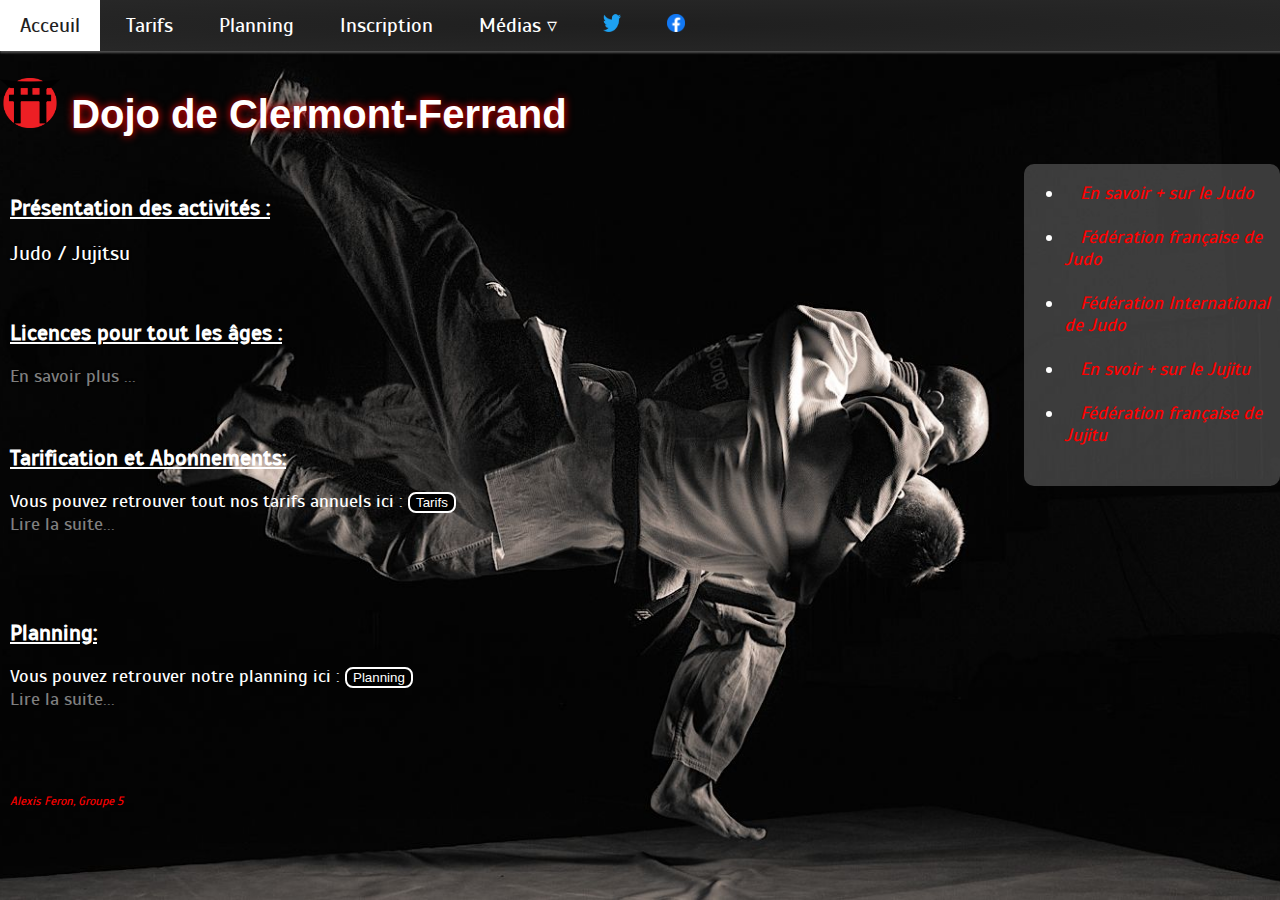
<file: index.html>
<!doctype html>
<html lang="fr">

<!-- Ajouter le CSS et donne un titre -->
<head>
	<meta charset="utf-8" />
	<title> Acceuil du Dojo de Clermont-Ferrand </title>
	<link rel="stylesheet" href="miseEnPage.css"/>
	<link rel="icon" href="img/logo.ico" />
</head>

<!-- Contenu de la page -->
<body>

	<!-- Barre de navigation (avec les liens vers les autres pages et les boutons pour les réseaux sociaux) sticky -->
	<nav>
    	<ul id="menu">
    		<li><a id="nav" href="index.html">Acceuil</a></li>
        	<li><a id="nav" href="prix.html">Tarifs</a></li>
        	<li><a id="nav" href="planning.html">Planning</a></li>
        	<li><a id="nav" href="formulaire.html">Inscription</a></li>
			<li><a href="#">Médias ▿</a>
				<ul>
					<li><a href="photo.html">Photos</a></li>
					<li><a href="video.html">Vidéo</a></li>
				</ul>
			</li>
			<li><a id="nav" href="http://urlr.me/9tBpg"><img id="reseaux"src="img/twitter.png"></a></li>
	        <li><a id="nav" href="http://urlr.me/9tBpg"><img id="reseaux"src="img/facebook.png"></a></li>
   		</ul>
	</nav>

	<!-- Image (logo) et Nom du site -->
	<header>
		<h1>
			<img src="img/logo.png" alt="Malheureusement l'image n'as pas été trouvée"/>
			<z>  </z>
			<a id="acceuil">Dojo de Clermont-Ferrand </a>
		</h1>
	</header>

	<div id="cont">
	<!-- Aside avec les différents liens -->
	<aside id="acceuil">
	<ul>
		<li id="acceuil"><a id="lien" href="https://fr.wikipedia.org/wiki/Judo">En savoir + sur le Judo</a></li><br>
		<li id="acceuil"><a id="lien" href="https://www.ffjudo.com">Fédération française de Judo</a></li><br>
		<li id="acceuil"><a id="lien" href="https://www.ijf.org/">Fédération International de Judo</a></li><br>
		<li id="acceuil"><a id="lien" href="https://fr.wikipedia.org/wiki/Ju-jitsu">En svoir + sur le Jujitu</a></li><br>
		<li id="acceuil"><a id="lien" href="https://www.ffjudo.com/jujitsu-1">Fédération française de Jujitu</a></li><br>
	</ul>
	</aside>

	<div id="container">
	<!-- 1ere section qui présente les activités -->
	<section id="a1">
	<div>
		<h2> Présentation des activités : </h2>
		<p id="sport">Judo / Jujitsu</p>
	</div>
	</section>

	<!-- 2eme section qui présente les âges -->
	<section id="a1">
	<div>
		<article>
		<h2> Licences pour tout les âges : </h2>
		<p>
			<a href="#nogo" onclick="document.getElementById('lirelasuite1').style.display='block'; this.style.display='none';">En savoir plus ...</a>
		</p>
		<p id="lirelasuite1">Peut importe votre âge, vous pouvez prendre une licence chez nous. 
		</article>
	</div>
	</section id="a2">

	<!-- 3eme section qui présente les tarifs et abonnements -->
	<section id="a2">
	<div>
		<article>
		<h2> Tarification et Abonnements: </h2>
		<p>
			<form action="prix.html" nowrap>
				Vous pouvez retrouver tout nos tarifs annuels ici :
        		<button type="submit" nowrap>Tarifs</button>
    		</form>
			<a href="#nogo" onclick="document.getElementById('lirelasuite2').style.display='block'; this.style.display='none';">Lire la suite...</a>
		</p>
		<p id="lirelasuite2">
  			Les Tarifs varient en fonction de l'age (catégories), et du sport choisit.
  		</p>
  		</article>
	</div>
	</section>

	<!-- 4eme section qui présente le planning -->
	<section id="a2">
	<div>
		<h2> Planning: </h2>
		<p>
			<form action="planning.html" nowrap>
				Vous pouvez retrouver notre planning ici :
        		<button type="submit" nowrap>Planning</button>
    		</form>
			<a onclick="document.getElementById('lirelasuite3').style.display='block'; this.style.display='none';">Lire la suite...</a>
		</p>
		<p id="lirelasuite3">
  			Les Tarifs varient en fonction de l'age (catégories), et du sport choisit.
  		</p>
	</div>
	</section>
	</div>
	</div>

	<!-- Bas de page qui contient mes informations -->
	<footer>
		<div> Alexis Feron, Groupe 5 </div>
	</footer>

</body>
</html>
</file>
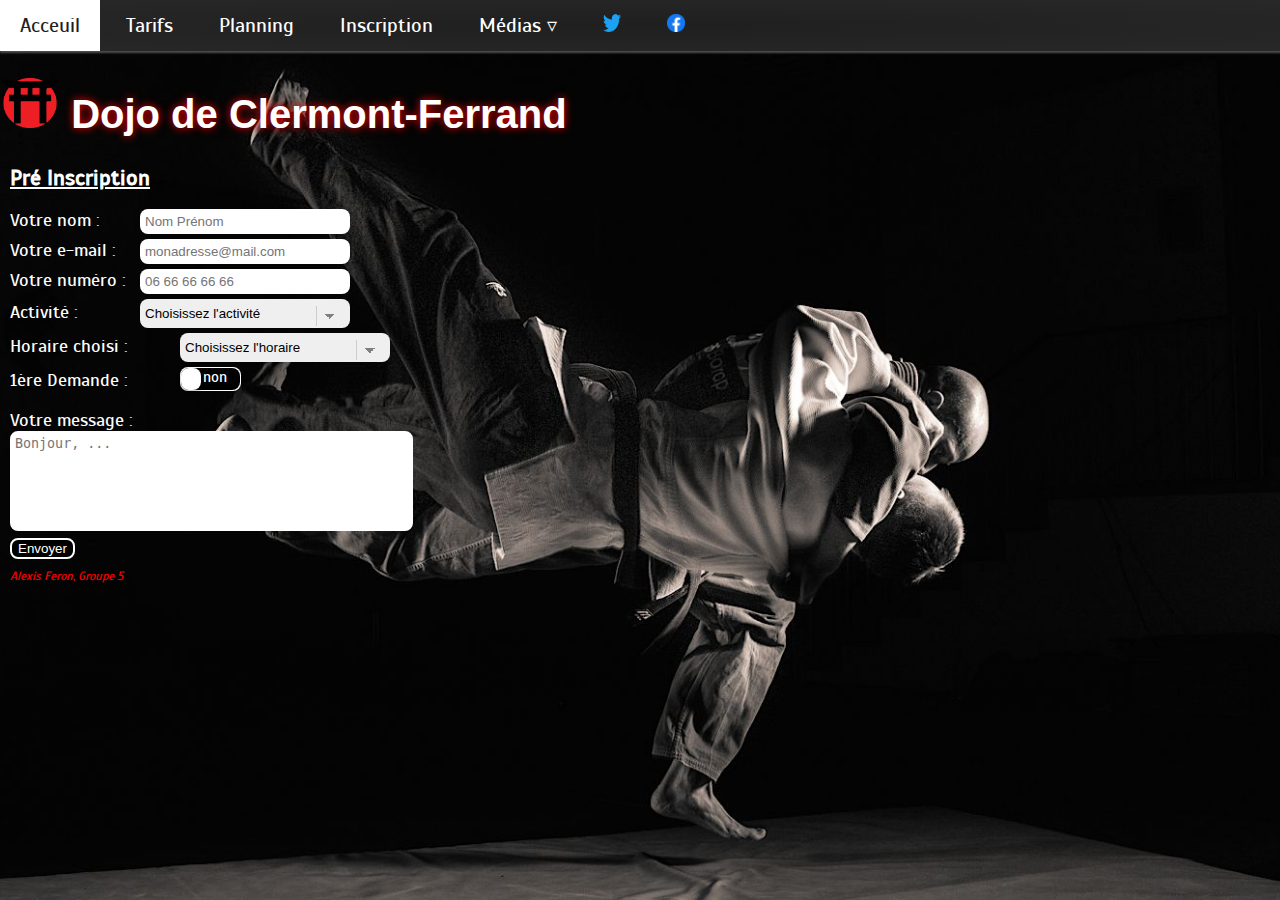
<file: formulaire.html>
<!doctype html>
<html lang="fr">

<!-- Ajouter le CSS et donne un titre -->
<head>
	<meta charset="utf-8" />
	<title> Inscription au Dojo de Clermont-Ferrand </title>
	<link rel="stylesheet" href="miseEnPage.css"/>
	<link rel="icon" href="img/logo.ico" />
</head>

<!-- Contenu de la page -->
<body>

	<!-- Barre de navigation (avec les liens vers les autres pages et les boutons pour les réseaux sociaux) sticky -->
	<nav>
    	<ul id="menu">
    		<li><a id="nav" href="index.html">Acceuil</a></li>
        	<li><a id="nav" href="prix.html">Tarifs</a></li>
        	<li><a id="nav" href="planning.html">Planning</a></li>
        	<li><a id="nav" href="formulaire.html">Inscription</a></li>
			<li><a href="#">Médias ▿</a>
				<ul>
					<li><a href="photo.html">Photos</a></li>
					<li><a href="video.html">Vidéo</a></li>
				</ul>
			</li>
			<li><a id="nav" href="http://urlr.me/9tBpg"><img id="reseaux"src="img/twitter.png"></a></li>
	        <li><a id="nav" href="http://urlr.me/9tBpg"><img id="reseaux"src="img/facebook.png"></a></li>
   		</ul>
	</nav>

	<!-- Image (logo) et Nom du site -->
	<header>
		<h1>
			<img src="img/logo.png" alt="Malheureusement l'image n'as pas été trouvée"/>
			<z>  </z>
			<a id="acceuil">Dojo de Clermont-Ferrand </a>
		</h1>
	</header>

	<!-- Formulaire de pré-inscription -->
	<section>
	<div class="contactez-nous">
	<h2>Pré Inscription</h2>
	<form action="http://berlin.iut.local/~alferon/formulaire.php" method="post">
		<div>
			<label for="nom"><pre>Votre nom :	 </pre></label>
			<input type="text" id="nom" name="nom" placeholder="Nom Prénom" required>
		</div>
		<div>
			<label for="email"><pre>Votre e-mail :	 </pre></label>
			<input type="email" id="email" name="email" placeholder="monadresse@mail.com" required>

		</div>
		<div>
			<label for="tel"><pre>Votre numéro :	 </pre></label>
			<input type="tel" id="tel" name="tel" placeholder="06 66 66 66 66">
			</div>
		<div>
			<label for="act"><pre>Activité :		 </pre></label>
			<select name="act" id="act" class="minimal" required>
			<option value="" disabled selected hidden>Choisissez l'activité</option>
			<option value="Judo">Judo</option>
			<option value="Jujitsu">Jujitsu</option>
			</select>
		</div>
		<div>
			<label for="horaire"><pre>Horaire choisi :	 </pre></label>
			<select name="horaire" id="horaire" class="minimal" required>
			<option value="" disabled selected hidden>Choisissez l'horaire</option>
			<option value="Lundi 18h">Lundi 18h</option>
			<option value="Mercredi 13h">Mercredi 13h</option>
			<option value="Mardi 19h">Mardi 19h</option>
			<option value="Jeudi 18h">Jeudi 18h</option>
			<option value="Samedi 9h">Samedi 9h</option>
			<option value="Vendredi 19h">Vendredi 19h</option>
			</select>
		</div>
		<p class="switch"><pre>1ère Demande :	 </pre>
			<input id="switch" class="switch"  type="checkbox">
			<label for="switch"></label>
		</p>
<!-- Deux boutons pour savoir s'il s'agit de la premiere demande de l'utilisateur avec le type radio (au dessus version plus visuelle mais qui n'utilise pas le type radio)
		<p>1ère Demande :
			<input type="radio" id="oui" name="inscrit" value="oui" checked required>
			<label for="oui">Oui</label>
			<input type="radio" id="non" name="inscrit" value="non">
			<label for="non">Non</label>
		</p>
-->
		<div>
			<label for="message">Votre message : </label><br>
			<textarea id="message" cols="47" rows="6" name="message" placeholder="Bonjour, ..." required></textarea>
		</div>
		<div>
			<button type="submit">Envoyer</button>
		</div>
	</form>
	</div>
	</section>

	<!-- Bas de page qui contient mes informations -->
	<footer>
		<div> Alexis Feron, Groupe 5 </div>
	</footer>

</body>
</html>
</file>
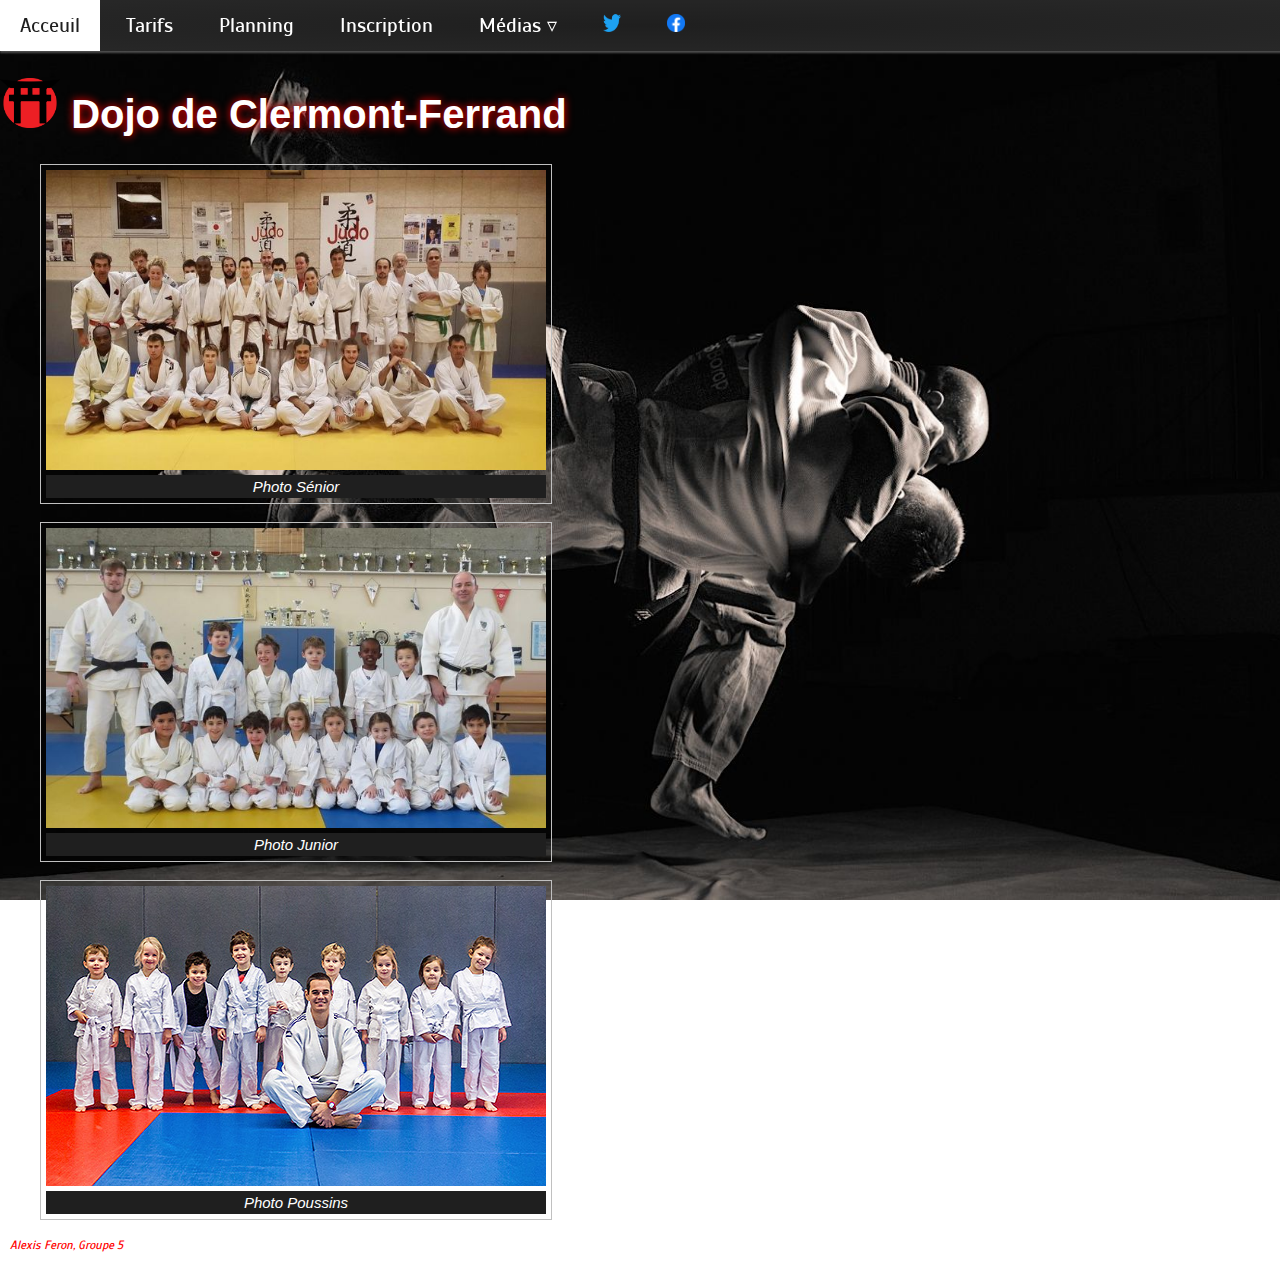
<file: photo.html>
<!doctype html>
<html lang="fr">

<!-- Ajouter le CSS et donne un titre -->
<head>
	<meta charset="utf-8" />
	<title> Photos du Dojo de Clermont-Ferrand </title>
	<link rel="stylesheet" href="miseEnPage.css"/>
	<link rel="icon" href="img/logo.ico" />
</head>

<!-- Contenu de la page -->
<body>

	<!-- Barre de navigation (avec les liens vers les autres pages et les boutons pour les réseaux sociaux) sticky -->
	<nav>
    	<ul id="menu">
    		<li><a id="nav" href="index.html">Acceuil</a></li>
        	<li><a id="nav" href="prix.html">Tarifs</a></li>
        	<li><a id="nav" href="planning.html">Planning</a></li>
        	<li><a id="nav" href="formulaire.html">Inscription</a></li>
			<li><a href="#">Médias ▿</a>
				<ul>
					<li><a href="photo.html">Photos</a></li>
					<li><a href="video.html">Vidéo</a></li>
				</ul>
			</li>
			<li><a id="nav" href="http://urlr.me/9tBpg"><img id="reseaux"src="img/twitter.png"></a></li>
	        <li><a id="nav" href="http://urlr.me/9tBpg"><img id="reseaux"src="img/facebook.png"></a></li>
   		</ul>
	</nav>

	<!-- Image (logo) et Nom du site -->
	<header>

		<h1>
			<img src="img/logo.png" alt="Malheureusement l'image n'as pas été trouvée"/>
			<z>  </z>
			<a id="acceuil">Dojo de Clermont-Ferrand </a>
		</h1>
	</header>

    <!-- 1ere figure avec une image -->
	<figure>
    	<a href="photo1.html"><img src="img/photo1.jpg" id="photos"></a>
    	<figcaption>Photo Sénior</figcaption>
	</figure>

    <!-- 2eme figure avec une image -->
	<figure>
    	<a href="photo2.html"><img src="img/photo2.jpg" id="photos"></a>
    	<figcaption>Photo Junior</figcaption>
	</figure>

    <!-- 3eme figure avec une image -->
	<figure>
    	<a href="photo3.html"><img src="img/photo3.jpg" id="photos"></a>
    	<figcaption>Photo Poussins</figcaption>
	</figure>

	<!-- Bas de page qui contient mes informations -->
	<footer>
		<div> Alexis Feron, Groupe 5 </div>
	</footer>

</body>
</html>
</file>
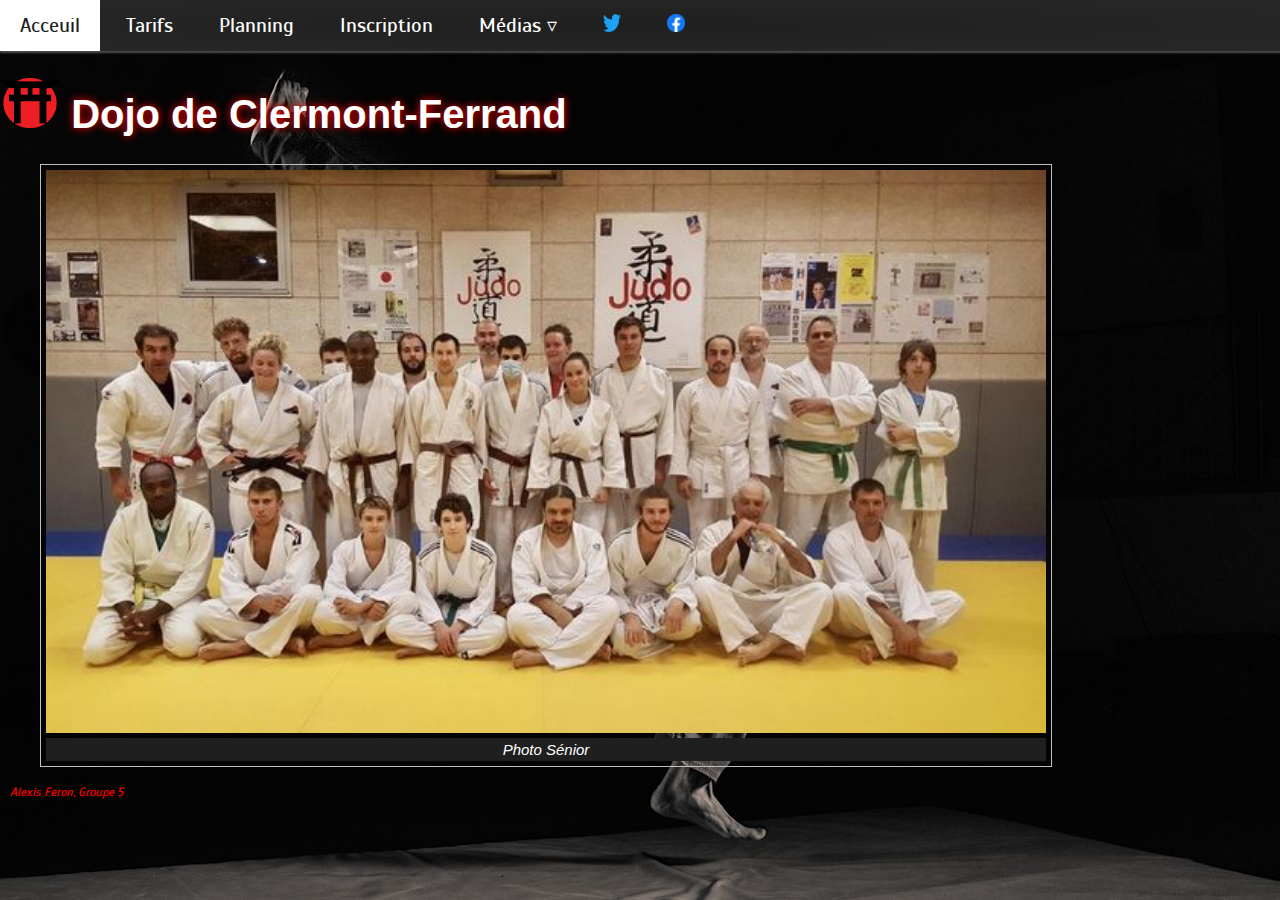
<file: photo1.html>
<!doctype html>
<html lang="fr">

<!-- Ajouter le CSS et donne un titre -->
<head>
	<meta charset="utf-8" />
	<title> Photos du Dojo de Clermont-Ferrand </title>
	<link rel="stylesheet" href="miseEnPage.css"/>
	<link rel="icon" href="img/logo.ico" />
</head>

<!-- Contenu de la page -->
<body>

	<!-- Barre de navigation (avec les liens vers les autres pages et les boutons pour les réseaux sociaux) sticky -->
	<nav>
    	<ul id="menu">
    		<li><a id="nav" href="index.html">Acceuil</a></li>
        	<li><a id="nav" href="prix.html">Tarifs</a></li>
        	<li><a id="nav" href="planning.html">Planning</a></li>
        	<li><a id="nav" href="formulaire.html">Inscription</a></li>
			<li><a href="#">Médias ▿</a>
				<ul>
					<li><a href="photo.html">Photos</a></li>
					<li><a href="video.html">Vidéo</a></li>
				</ul>
			</li>
			<li><a id="nav" href="http://urlr.me/9tBpg"><img id="reseaux"src="img/twitter.png"></a></li>
	        <li><a id="nav" href="http://urlr.me/9tBpg"><img id="reseaux"src="img/facebook.png"></a></li>
   		</ul>
	</nav>

	<!-- Image (logo) et Nom du site -->
	<header>
		<h1>
			<img src="img/logo.png" alt="Malheureusement l'image n'as pas été trouvée"/>
			<z>  </z>
			<a id="acceuil">Dojo de Clermont-Ferrand </a>
		</h1>
	</header>

    <!-- 1ere figure avec une image -->
	<figure id="photopage">
    	<a href="photo.html"><img id="photopage" src="img/photo1.jpg"></a>
    	<figcaption>Photo Sénior</figcaption>
	</figure>

	<!-- Bas de page qui contient mes informations -->
	<footer>
		<div> Alexis Feron, Groupe 5 </div>
	</footer>

</body>
</html>
</file>
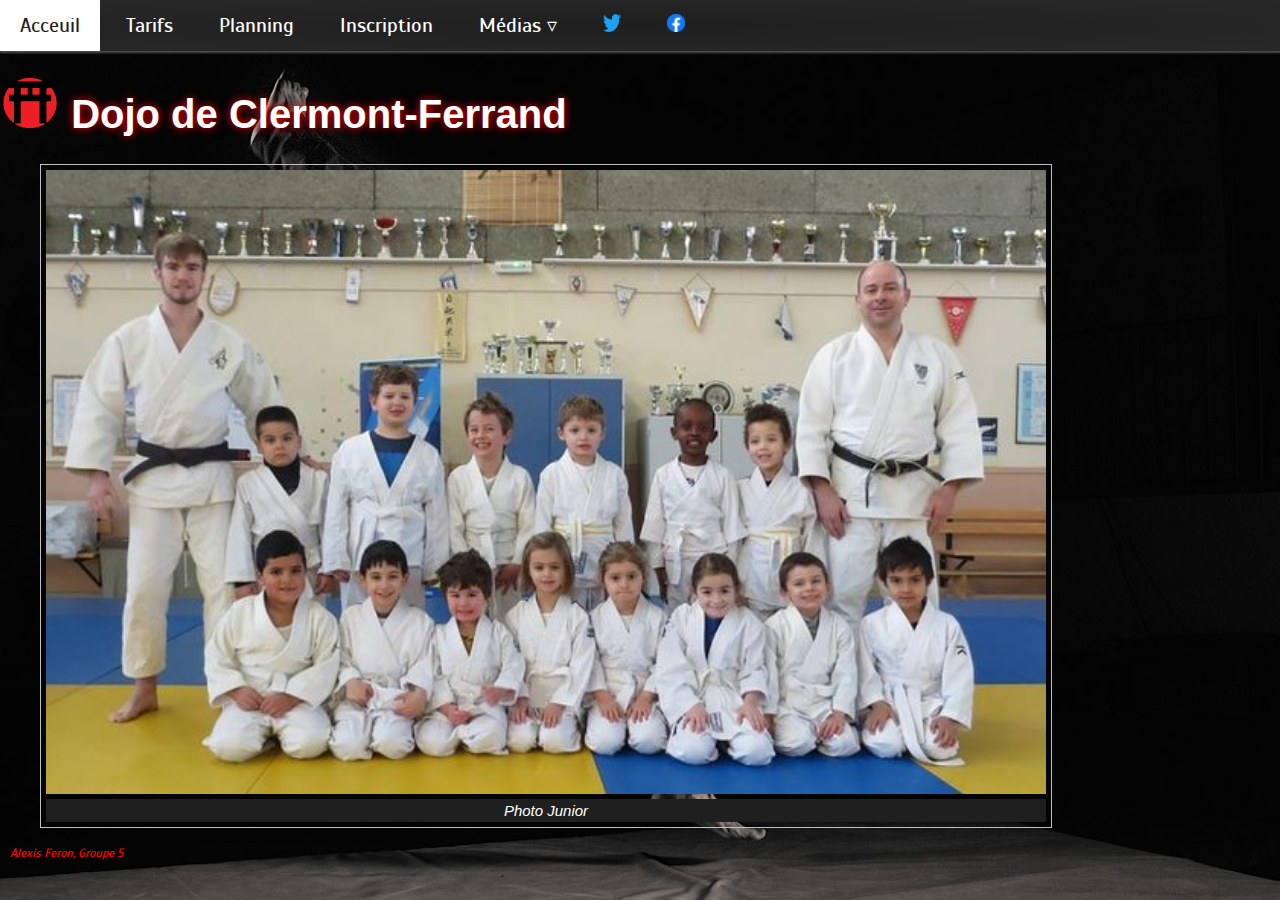
<file: photo2.html>
<!doctype html>
<html lang="fr">

<!-- Ajouter le CSS et donne un titre -->
<head>
	<meta charset="utf-8" />
	<title> Photos du Dojo de Clermont-Ferrand </title>
	<link rel="stylesheet" href="miseEnPage.css"/>
	<link rel="icon" href="img/logo.ico" />
</head>

<!-- Contenu de la page -->
<body>

	<!-- Barre de navigation (avec les liens vers les autres pages et les boutons pour les réseaux sociaux) sticky -->
	<nav>
    	<ul id="menu">
    		<li><a id="nav" href="index.html">Acceuil</a></li>
        	<li><a id="nav" href="prix.html">Tarifs</a></li>
        	<li><a id="nav" href="planning.html">Planning</a></li>
        	<li><a id="nav" href="formulaire.html">Inscription</a></li>
			<li><a href="#">Médias ▿</a>
				<ul>
					<li><a href="img/photo.html">Photos</a></li>
					<li><a href="img/video.html">Vidéo</a></li>
				</ul>
			</li>
			<li><a id="nav" href="http://urlr.me/9tBpg"><img id="reseaux"src="img/twitter.png"></a></li>
	        <li><a id="nav" href="http://urlr.me/9tBpg"><img id="reseaux"src="img/facebook.png"></a></li>
   		</ul>
	</nav>

	<!-- Image (logo) et Nom du site -->
	<header>
		<h1>
			<img src="img/logo.png" alt="Malheureusement l'image n'as pas été trouvée"/>
			<z>  </z>
			<a id="acceuil">Dojo de Clermont-Ferrand </a>
		</h1>
	</header>

    <!-- 1ere figure avec une image -->
	<figure id="photopage">
    	<a href="photo.html"><img id="photopage" src="img/photo2.jpg"></a>
    	<figcaption>Photo Junior</figcaption>
	</figure>

	<!-- Bas de page qui contient mes informations -->
	<footer>
		<div> Alexis Feron, Groupe 5 </div>
	</footer>

</body>
</html>
</file>
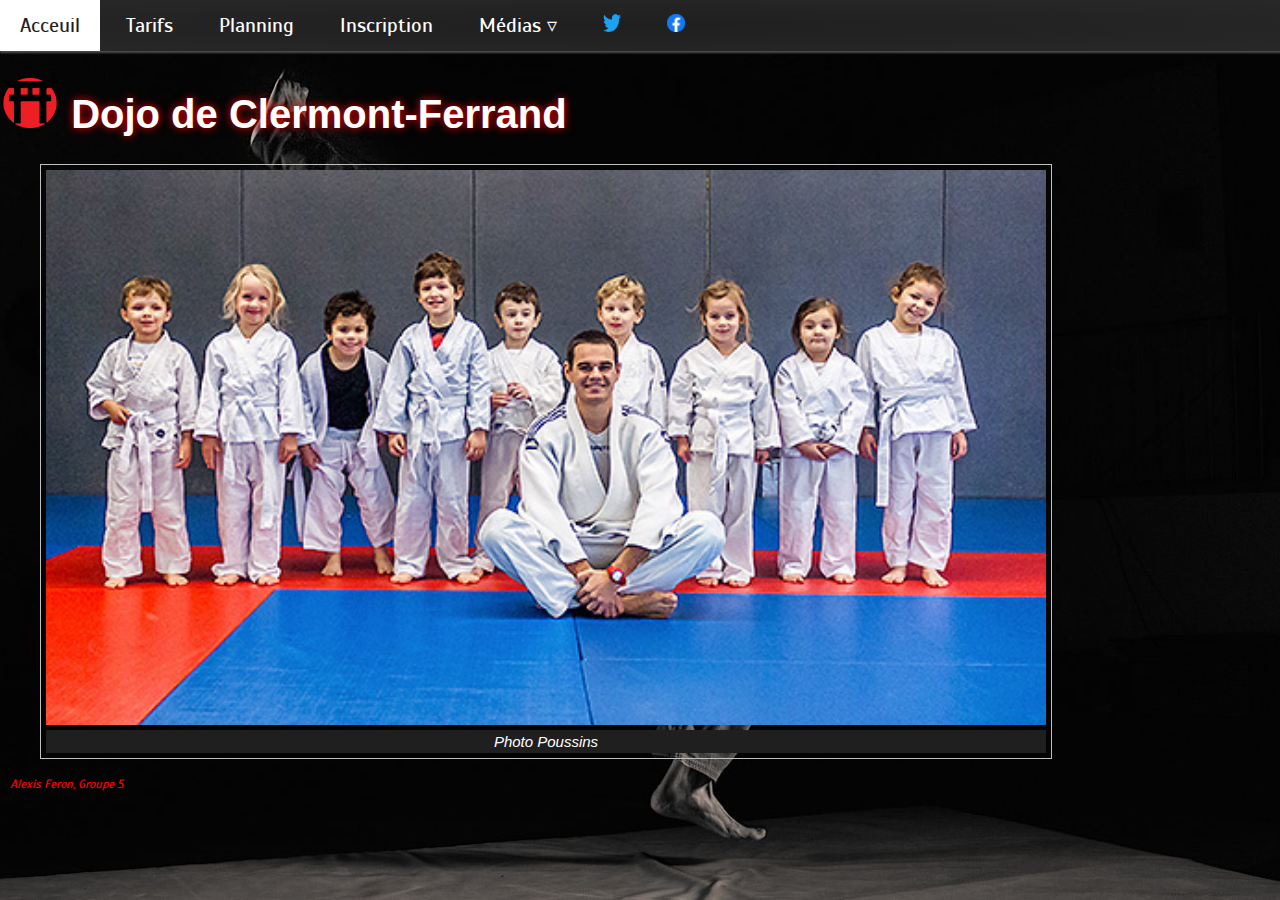
<file: photo3.html>
<!doctype html>
<html lang="fr">

<!-- Ajouter le CSS et donne un titre -->
<head>
	<meta charset="utf-8" />
	<title> Photos du Dojo de Clermont-Ferrand </title>
	<link rel="stylesheet" href="miseEnPage.css"/>
	<link rel="icon" href="img/logo.ico" />
</head>

<!-- Contenu de la page -->
<body>

	<!-- Barre de navigation (avec les liens vers les autres pages et les boutons pour les réseaux sociaux) sticky -->
	<nav>
    	<ul id="menu">
    		<li><a id="nav" href="index.html">Acceuil</a></li>
        	<li><a id="nav" href="prix.html">Tarifs</a></li>
        	<li><a id="nav" href="planning.html">Planning</a></li>
        	<li><a id="nav" href="formulaire.html">Inscription</a></li>
			<li><a href="#">Médias ▿</a>
				<ul>
					<li><a href="photo.html">Photos</a></li>
					<li><a href="video.html">Vidéo</a></li>
				</ul>
			</li>
			<li><a id="nav" href="http://urlr.me/9tBpg"><img id="reseaux"src="img/twitter.png"></a></li>
	        <li><a id="nav" href="http://urlr.me/9tBpg"><img id="reseaux"src="img/facebook.png"></a></li>
   		</ul>
	</nav>

	<!-- Image (logo) et Nom du site -->
	<header>
		<h1>
			<img src="img/logo.png" alt="Malheureusement l'image n'as pas été trouvée"/>
			<z>  </z>
			<a id="acceuil">Dojo de Clermont-Ferrand </a>
		</h1>
	</header>

    <!-- 1ere figure avec une image -->
	<figure id="photopage">
    	<a href="photo.html"><img id="photopage" src="img/photo3.jpg"></a>
    	<figcaption>Photo Poussins</figcaption>
	</figure>

	<!-- Bas de page qui contient mes informations -->
	<footer>
		<div> Alexis Feron, Groupe 5 </div>
	</footer>

</body>
</html>
</file>
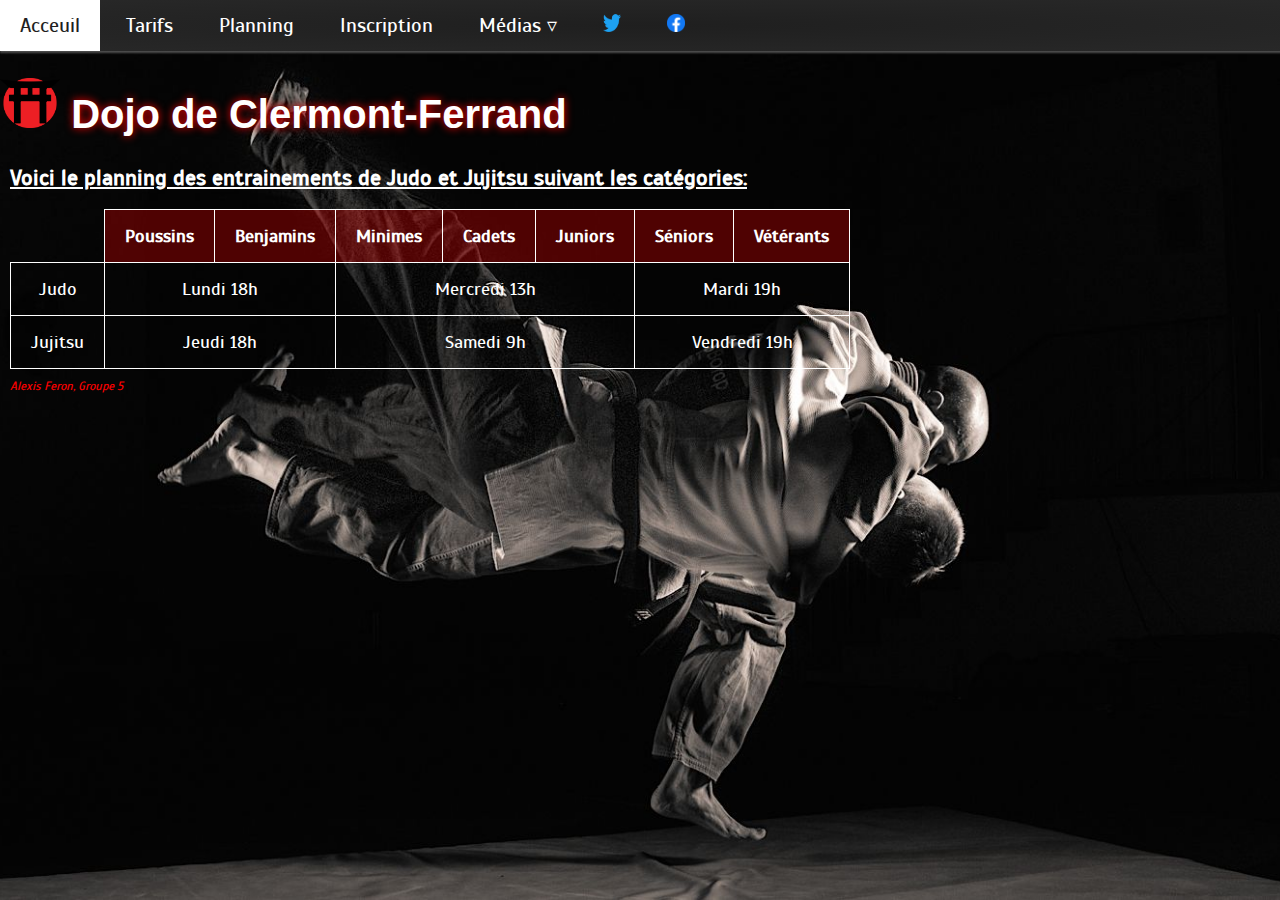
<file: planning.html>
<!doctype html>
<html lang="fr">

<!-- Ajouter le CSS et donne un titre -->
<head>
	<meta charset="utf-8" />
	<title> Planning du Dojo de Clermont-Ferrand </title>
	<link rel="stylesheet" href="miseEnPage.css" />
    <link rel="stylesheet" href="impression.css" media="print"/>
    <link rel="icon" href="img/logo.ico" />
</head>

<!-- Contenu de la page -->
<body>

    <!-- Barre de navigation (avec les liens vers les autres pages et les boutons pour les réseaux sociaux) sticky -->
    <nav>
        <ul id="menu">
            <li><a id="nav" href="index.html">Acceuil</a></li>
            <li><a id="nav" href="prix.html">Tarifs</a></li>
            <li><a id="nav" href="planning.html">Planning</a></li>
            <li><a id="nav" href="formulaire.html">Inscription</a></li> 
            <li><a href="#">Médias ▿</a>
                <ul>
                    <li><a href="photo.html">Photos</a></li>
                    <li><a href="video.html">Vidéo</a></li>
                </ul>
            </li>
            <li><a id="nav" href="http://urlr.me/9tBpg"><img id="reseaux"src="img/twitter.png"></a></li>
            <li><a id="nav" href="http://urlr.me/9tBpg"><img id="reseaux"src="img/facebook.png"></a></li>
        </ul>
    </nav>

    <!-- Image (logo) et Nom du site -->
    <header>
        <h1>
            <img src="img/logo.png" alt="Malheureusement l'image n'as pas été trouvée"/>
            <z>  </z>
            <a id="acceuil">Dojo de Clermont-Ferrand </a>
        </h1>
    </header>

    <!-- Section avec un tableaux qui présente le planning -->
	<section>
	<h2>Voici le planning des entrainements de Judo et Jujitsu suivant les catégories:</h2>
	<table class="table-style">
        <thead>
            <tr>
                <td></td>
                <th>Poussins</th>
                <th>Benjamins</th>
                <th>Minimes</th>
                <th>Cadets</th>
                <th>Juniors</th>
                <th>Séniors</th>
                <th>Vétérants</th>
            </tr>
        </thead>
        <tbody>
            <tr>
                <td>Judo</td>
                <td colspan=2>Lundi 18h</td>
                <td colspan=3>Mercredi 13h</td>
                <td colspan=2>Mardi 19h</td>
            </tr>
            <tr>
                <td>Jujitsu</td>
                <td colspan=2>Jeudi 18h</td>
                <td colspan=3>Samedi 9h</td>
                <td colspan=2>Vendredi 19h</td>
            </tr>
        </tbody>
    </table>
	</section>

    <!-- Bas de page qui contient mes informations -->
	<footer>
		<div> Alexis Feron, Groupe 5 </div>
	</footer>

</body>
</html>
</file>
<file: miseEnPage.css>
/* En commun */
img{
	width: 60px;
	height: 50px;
}
footer{
	font-size: 12px;
	font-style: italic;
	color: #FF0000;
	clear: right;
	margin-left: 10px;
	margin-bottom: 10px;
	margin-top: 10px;
}
@font-face{
	font-family: "C";
	src: url('Scada-Regular.ttf');
}
h1{
	font-size: 40px; 
	font-family: 'Roboto Condensed', sans-serif;
}
h2{
	text-decoration: underline;
	font-size: 22px;
}
summary:hover{
	cursor: pointer ;
}
a{
	color: grey;
	text-decoration: none;
}
body{
	background: url("img/fond.jpg"); 
	color:#FFFFFF; 
	cursor: default ; 
	margin: 0; 
	padding: 0;
	-webkit-background-size: cover; 
	background-size: cover;
	background-repeat: no-repeat;
	background-position: center;
	background-attachment: fixed;
	font-family: 'C', sans-serif;
	font-size: 18px;
}
p{
	text-shadow: 0 0 3px #000000;
}
p#sport{
	font-family: 'C', sans-serif;
	font-size: 20px; 
}
section{
	margin-left: 10px;
}





/* Nav */
nav{
	box-shadow: 1px 1px 2px 1px rgba(255, 255, 255, 0.3);
	margin: 0 ; 
	padding: 0; 
	color: #1f1f1f; 
	background-position: sticky; 
	font-size: 20px; 
	background: radial-gradient(#1f1f1f, #282828); 
	height: auto; 
	position: sticky; 
	top: 0; 
	left: 0;
}
ul a {
	text-align: center; 
	padding: 14px 16px;
}
img#reseaux{
	height: 18px; 
	width: 18px;
}
a#nav{
	color: white; 
	font-family: 'C', sans-serif;
}
a:hover#nav{
	color: #1f1f1f;
}
#menu, #menu ul{
	padding:0; 
	margin:0;list-style:none;
}
#menu li{
	display:inline-block; 
	position:relative; 
	border-radius:8px 8px 0 0;
}
#menu ul li{
	display:inherit; 
	border-radius:0;
}
#menu ul li:hover{
	border-radius:0;
}
#menu ul{
	position:absolute; 
	z-index: 1000; 
	max-height:0; 
	left: 0; 
	right: 0; 
	overflow:hidden; 
	transition: .2s all .2s
}
#menu li:hover ul{
	max-height:15em; 
	background: #1f1f1f;
}
#menu a{
	text-decoration:none; 
	display:block; 
	padding: 13px 20px; 
	color:#fff; 
	font-family: C;
}
#menu ul a{
	padding:8px 0;
}
#menu li ul a:hover{
	background-color: #1f1f1f; 
	color: white;
}
#menu li ul li a:hover{
	background-color: #1f1f1f; 
	color: white;
}
#menu li:hover a{
	background-color: white; 
	color: #1f1f1f;
}
#menu li:not(:last-child){
	border-right: 1px;
}





/* Page Acceuil */
#lirelasuite1{
  display:none;
}
#lirelasuite2{
  display:none;
}
#lirelasuite3{
  display:none;
}
aside#acceuil{
	width: 20%; 
	float: right; 
	height: auto; 
	display: flex; 
	font-style: italic; 
	background-color: red; 
	background: rgba(188, 188, 188, 0.3); 
	border-radius: 10px;
}
a#acceuil{
	color: #FFFFFF;
	text-shadow: 0 0 8px #FF0000;
}
a#lien{
	color: #FF0000;
}
section#a1{
	display:  flex;
	height: 100px;
}
section#a2{
	display:  flex;
	height: 150px;
}
#container {
	display:  flex; 
	flex-direction: column;
	height: 600px;
	justify-content:  space-around; 
	align-items: stretch; 
	margin-bottom: 30px;
}
a:hover#lien{
	color: #FFFFFF;
}
a:visited#lien{
	color: #801700;
}
a:visited:hover#lien{
	color: #FFFFFF;
}
@media screen and (max-width: 700px) {
	aside#acceuil {
		width: 100%;
		height: auto; 
		float: none; 
		order: 1;
	}
	#cont{
		display: flex; 
		flex-direction: column;
	}
}





/* Tableaux (Pages Planning et Tarif) */
.table-style{
	border-collapse: collapse; 
	align-content: flex-start; 
	margin: 0px ; 
	border: 0px solid rgba(255,255,255,0.5);
}
thead tr th{
	background-color: rgba(255,0,0,0.3); 
	color: #fff;
}
thead tr td{
	border-top: 0px; 
	border-left: 0px;
}
th, td {
	padding: 15px 20px; 
	text-align: center;
}
tbody tr, td, th {
	border: 1px solid #FFFFFF;
}





/* Page Photos */
figure {
	border: thin #c0c0c0 solid; 
	display: flex; 
	flex-flow: column; 
	padding: 5px; 
	max-width: 500px;
}
figure#photopage{
	border: thin #c0c0c0 solid; 
	display: flex; 
	flex-flow: column; 
	padding: 5px; 
	max-width: 1000px;
}
img#photos{
	width: 500px; 
	height: 300px;
}
figcaption{
	background-color: #1f1f1f; 
	color: #fff; 
	font: italic smaller sans-serif; 
	padding: 3px; 
	text-align: center;
}
img#photopage{
	width: 100%; 
	height: auto;
}

/* Page Vidéo */
video{
	height: 100%;
	width: 100%;
}
aside#video{
	width: 66%;
	float: right;
}





/* Page Inscription */
select.minimal {
  background-image:
    linear-gradient(45deg, transparent 50%, gray 50%),
    linear-gradient(135deg, gray 50%, transparent 50%),
    linear-gradient(to right, #ccc, #ccc);
  background-position:
    calc(100% - 20px) calc(1em + 2px),
    calc(100% - 15px) calc(1em + 2px),
    calc(100% - 2.5em) 0.5em;
  background-size:
    5px 5px,
    5px 5px,
    1px 1.5em;
  background-repeat: no-repeat;
}
select{
  margin: 0;      
  -webkit-box-sizing: border-box;
  -moz-box-sizing: border-box;
  box-sizing: border-box;
  -webkit-appearance: none;
  -moz-appearance: none;
  height: 29px;
	border-radius: 8px;
	border: none;
}
select.minimal:focus{
  background-image:
    linear-gradient(45deg, grey 50%, transparent 50%),
    linear-gradient(135deg, transparent 50%, grey 50%),
    linear-gradient(to left, grey, grey);
  background-position:
    calc(100% - 15px) 1em,
    calc(100% - 20px) 1em,
    calc(100% - 2.5em) 0.5em;
  background-size:
    5px 5px,
    5px 5px,
    1px 1.5em;
  background-repeat: no-repeat;
  border-color: black;
  outline: 1;
}
textarea{
	border: 3px solid white; 
	resize: none;
	border-radius: 8px;
}
input{
	border: hidden;
	border-radius:8px;
	width:200px;
  padding:5px;
  margin-bottom: 5px;
}
input#oui{
	width:15px;
}
input#non{
	width:15px;
}
select{
	width:210px;
  padding:5px;
  margin-bottom: 5px;
}
pre{
	display: inline;
	font-family: 'C', sans-serif;
	font-size: 18px;
}
button{
	color: white;
	background-color: black;
	border-radius: 8px;
	border: 2px solid white
}
input.switch + label {
  padding: 2px;
  width: 57px;
  height: 20px;
  background-color: white;
  -webkit-border-radius: 8px;
  -moz-border-radius: 8px;
  -ms-border-radius: 8px;
  -o-border-radius: 8px;
  border-radius: 8px;
  margin-bottom: -5px;
  margin-top: 0px;
}
input.switch + label:before, input.switch + label:after {
  display: inline-block;
  position: absolute;
  top: 1px;
  left: 1px;
  bottom: 1px;
  content: "⁣⁣";
}
input.switch + label:before {
  right: 1px;
  background-color: black;
  -webkit-border-radius: 8px;
  -moz-border-radius: 8px;
  -ms-border-radius: 8px;
  -o-border-radius: 8px;
  border-radius: 8px;
  -webkit-transition: background 0.4s;
  -moz-transition: background 0.4s;
  -o-transition: background 0.4s;
  transition: background 0.4s;
}
input.switch + label:after {
  width: 20px;
  background-color: white;
  -webkit-border-radius: 8px;
  -moz-border-radius: 8px;
  -ms-border-radius: 8px;
  -o-border-radius: 8px;
  border-radius: 8px;
  -webkit-box-shadow: 0 2px 5px rgba(0, 0, 0, 0.3);
  -moz-box-shadow: 0 2px 5px rgba(0, 0, 0, 0.3);
  box-shadow: 0 2px 5px rgba(0, 0, 0, 0.3);
}
input.switch:checked + label:before {
  background-color: ghostwhite;
  content: "⁣⁣⠀oui";
  color: black;
  font-size: 15px;
}
input.switch:checked + label:after {
  margin-left: 38px;
}
input.switch:not(:checked) + label:after{
  content: "⁣⁣Ħ⠀non";
  color: white;
  font-size: 15px;
}
.switch {
  position: absolute;
  margin-left: -9999px;
  visibility: hidden;
}
.switch + label {
  display: inline-block;
  position: relative;
  cursor: pointer;
  outline: none;
  -webkit-user-select: none;
  -moz-user-select: none;
  -ms-user-select: none;
  user-select: none;
}
p.switch{
	text-shadow: none;
}
</file>
<file: impression.css>
/* Tableaux */
.table-style{
	border-collapse: collapse; 
	align-content: flex-start; 
	margin: 0px ; 
}
thead tr {
	background-color: rgba(255,0,0,0.3); 
	color: black;
}
th, td {
	padding: 15px 20px; 
	text-align: center;
}
tbody tr, td, th {
	border: 1px solid #000000;
}
tbody tr{
	background-color: #FF0000; 
}
a{
	color: #000000;
}

/* Enlever la nav, le header et le footer*/
nav{
	display: none;
}
footer{
	display: none;
}
header{
	display: none;
}

/* Fond */
body{
	color:#000000; 
	margin: 0; 
	padding: 0; 
	background: #FFFFFF;
}
</file>
